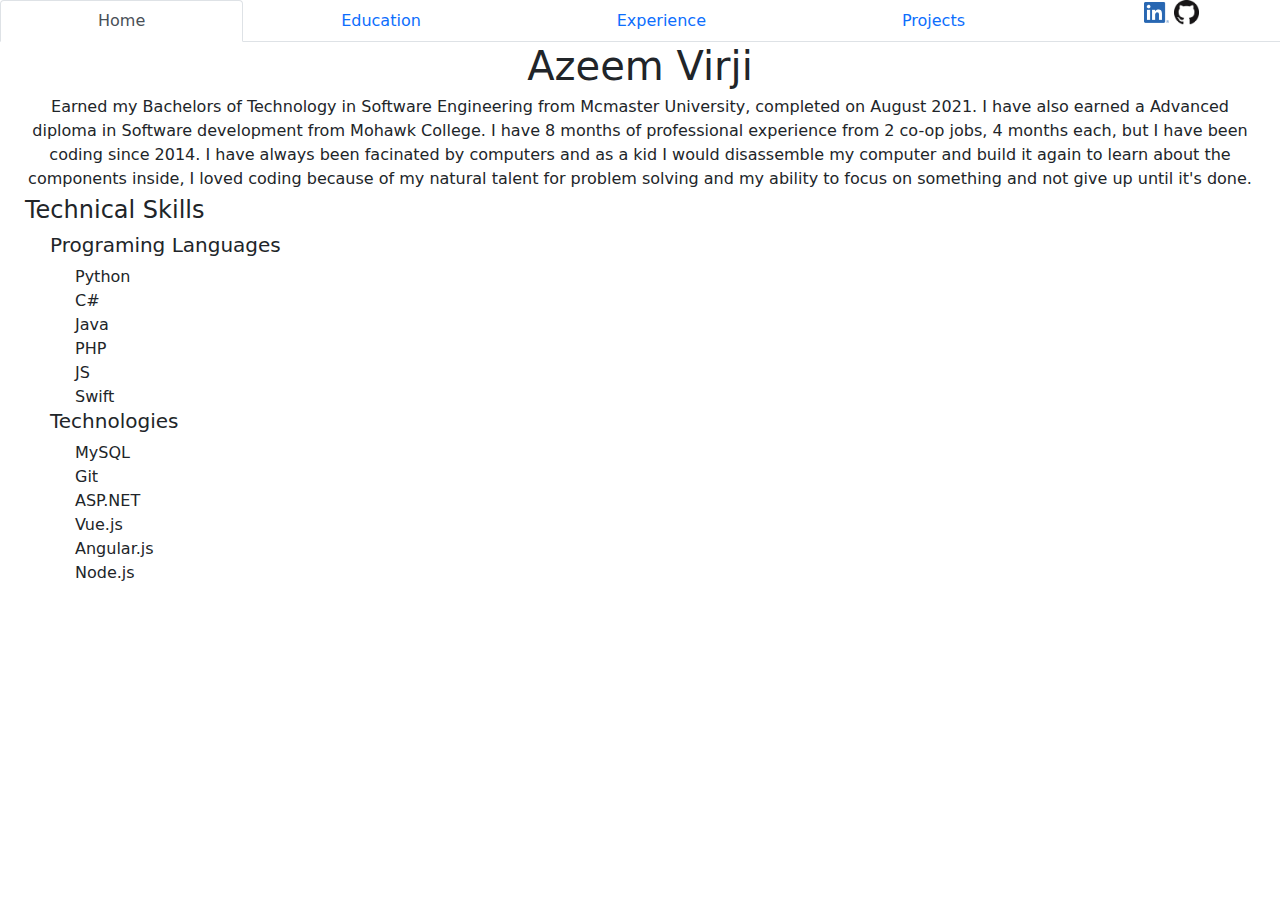
<file: index.html>
<!DOCTYPE html>
<html>
<head>
    <link rel="stylesheet" href="css/styles.css">
    <link rel="stylesheet" href="css/bootstrap.css">

    <script src="https://code.jquery.com/jquery-3.6.0.min.js"></script>
    <title>Azeem Virji</title>
</head>
<body>
    <div id="header">
        <ul class='nav nav-tabs nav-fill'>
            <li class='nav-item'><a class="nav-link active" href="index.html">Home</a></li>
            <li class='nav-item'><a class="nav-link" href="education.html">Education</a></li>
            <li class='nav-item'><a class="nav-link" href="experience.html">Experience</a></li>
            <li class='nav-item'><a class="nav-link" href="projects.html">Projects</a></li>
            <li class='nav-item'><a href='https://linkedin.com/in/avirji' target="_blank" rel="noopener noreferrer"><img src='images/linkedin.png' width='25' lenght='25'></a>  <a href='https://github.com/Azeemvirji' target="_blank" rel="noopener noreferrer"><img src='images/github.png' width='25' lenght='25'></a></li>
        </ul>
    </div>

    <h1 id='name'>Azeem Virji</h1>

    <p style="text-align: center; margin:5px; margin-left: 20px; margin-right: 20px;">Earned my Bachelors of Technology in Software Engineering from Mcmaster University, completed on August 2021. I have also earned a Advanced diploma in Software development from Mohawk College.
    I have 8 months of professional experience from 2 co-op jobs, 4 months each, but I have been coding since 2014. I have always been facinated by computers and as a kid I would disassemble my computer and build it again to learn about the components inside, 
    I loved coding because of my natural talent for problem solving and my ability to focus on something and not give up until it's done.</p>

    <h4 style="margin-left: 25px;">Technical Skills</h4>
        <h5 style="margin-left:50px;">Programing Languages</h5>
            <ul style="margin-left:75px;" class="list-group">
                <li>Python</li>
                <li>C#</li>
                <li>Java</li>
                <li>PHP</li>
                <li>JS</li>
                <li>Swift</li>
            </ul>
        <h5 style="margin-left:50px;">Technologies</h5>
            <ul style="margin-left:75px;" class="list-group">
                <li>MySQL</li>
                <li>Git</li>
                <li>ASP.NET</li>
                <li>Vue.js</li>
                <li>Angular.js</li>
                <li>Node.js</li>
            </ul>
</body>
</html>
</file>
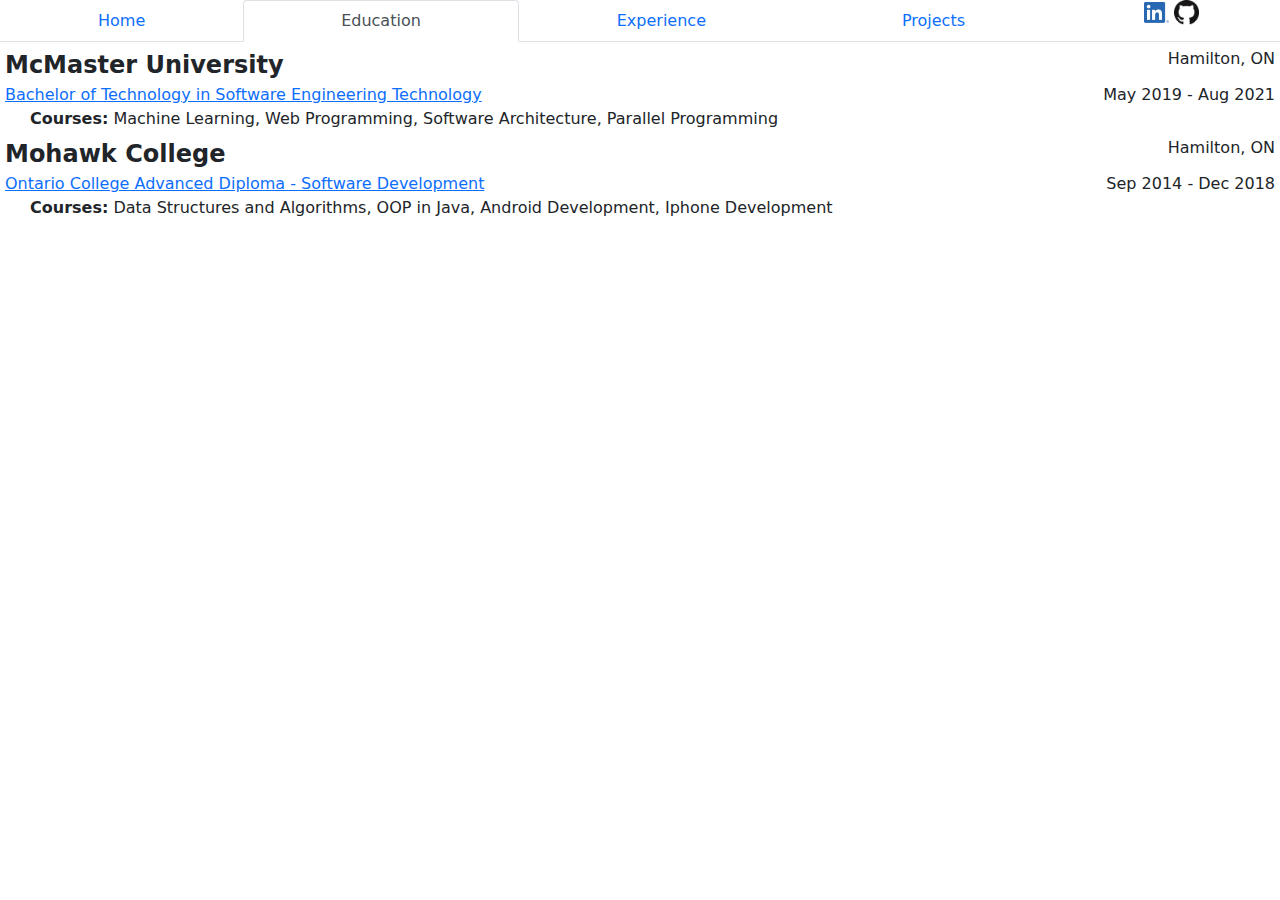
<file: education.html>
<!DOCTYPE html>
<html>
<head>
    <link rel="stylesheet" href="css/styles.css">
    <link rel="stylesheet" href="css/bootstrap.css">

    <script src="https://code.jquery.com/jquery-3.6.0.min.js"></script>
    <title>Azeem Virji</title>
</head>
<body>
    <div id="header">
        <ul class='nav nav-tabs nav-fill'>
            <li class='nav-item'><a class="nav-link" href="index.html">Home</a></li>
            <li class='nav-item'><a class="nav-link active" href="education.html">Education</a></li>
            <li class='nav-item'><a class="nav-link" href="experience.html">Experience</a></li>
            <li class='nav-item'><a class="nav-link" href="projects.html">Projects</a></li>
            <li class='nav-item'><a href='https://linkedin.com/in/avirji' target="_blank" rel="noopener noreferrer"><img src='images/linkedin.png' width='25' lenght='25'></a>  <a href='https://github.com/Azeemvirji' target="_blank" rel="noopener noreferrer"><img src='images/github.png' width='25' lenght='25'></a></li>
        </ul>
    </div>
    <div style="margin:5px">
      <span style="font-weight:bold; font-size:1.5em">McMaster University</span>
      <span style="float:right">Hamilton, ON</span><br/>
      <a href="https://www.eng.mcmaster.ca/sept/programs/degree-options/btech/software-engineering-technology"target="_blank" rel="noopener noreferrer">Bachelor of Technology in Software Engineering Technology</a>
      <span style="float:right">May 2019 - Aug 2021</span><br/>
      <span style="margin-left: 25px;"><span style="font-weight:bold;">Courses:</span> Machine Learning, Web Programming, Software Architecture, Parallel Programming</span>
    </div>

    <div style="margin:5px">
      <span style="font-weight:bold; font-size:1.5em">Mohawk College</span>
      <span style="float:right">Hamilton, ON</span><br/>
      <a href="https://www.mohawkcollege.ca/programs/technology/computer-systems-technology-software-development-559" target="_blank" rel="noopener noreferrer">Ontario College Advanced Diploma - Software Development</a>
      <span style="float:right">Sep 2014 - Dec 2018</span><br/>
      <span style="margin-left: 25px;"><span style="font-weight:bold;">Courses:</span> Data Structures and Algorithms, OOP in Java, Android Development, Iphone Development</span>
    </div>

</body>
</html>
</file>
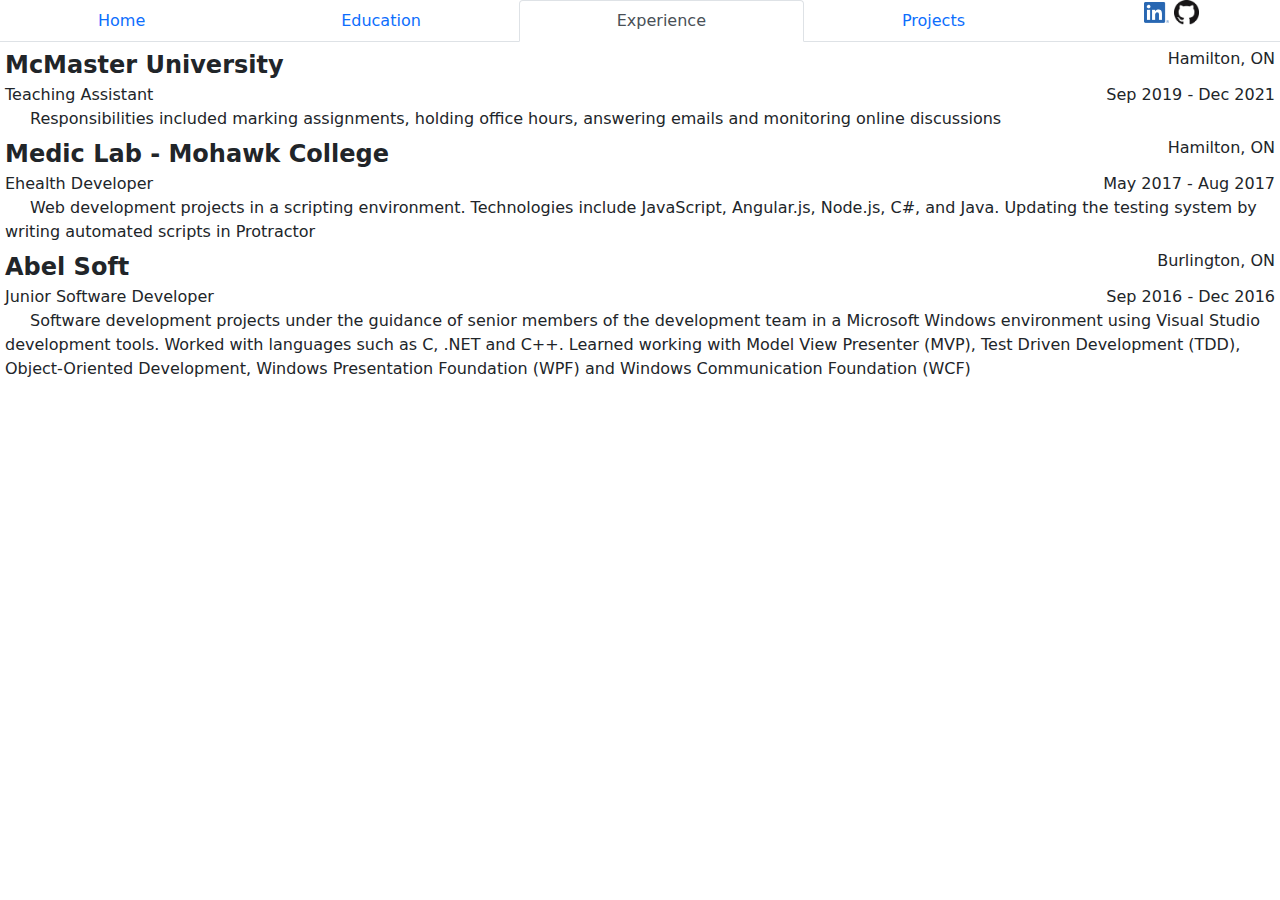
<file: experience.html>
<!DOCTYPE html>
<html>
<head>
    <link rel="stylesheet" href="css/styles.css">
    <link rel="stylesheet" href="css/bootstrap.css">

    <script src="https://code.jquery.com/jquery-3.6.0.min.js"></script>
    <title>Azeem Virji</title>
</head>
<body>
    <div id="header">
        <ul class='nav nav-tabs nav-fill'>
            <li class='nav-item'><a class="nav-link" href="index.html">Home</a></li>
            <li class='nav-item'><a class="nav-link" href="education.html">Education</a></li>
            <li class='nav-item'><a class="nav-link active" href="experience.html">Experience</a></li>
            <li class='nav-item'><a class="nav-link" href="projects.html">Projects</a></li>
            <li class='nav-item'><a href='https://linkedin.com/in/avirji' target="_blank" rel="noopener noreferrer"><img src='images/linkedin.png' width='25' lenght='25'></a>  <a href='https://github.com/Azeemvirji' target="_blank" rel="noopener noreferrer"><img src='images/github.png' width='25' lenght='25'></a></li>
        </ul>
    </div>

    <div style="margin:5px">
      <span style="font-weight:bold; font-size:1.5em">McMaster University</span>
      <span style="float:right">Hamilton, ON</span><br/>
      <span>Teaching Assistant</span>
      <span style="float:right">Sep 2019 - Dec 2021</span><br/>
      <span style="margin-left:25px;">Responsibilities included marking assignments, holding office hours, answering emails and monitoring online discussions</span>
    </div>

    <div style="margin:5px">
      <a href="https://www.mohawkcollege.ca/ideaworks/mhealth-ehealth-development-and-innovation-centre-medic" target="_blank" rel="noopener noreferrer" style="font-weight:bold; font-size:1.5em; text-decoration:none; color:inherit;">Medic Lab - Mohawk College</a>
      <span style="float:right">Hamilton, ON</span><br/>
      <span>Ehealth Developer</span>
      <span style="float:right">May 2017 - Aug 2017</span><br/>
      <span style="margin-left:25px;">Web development projects in a scripting environment. Technologies include JavaScript, Angular.js, Node.js, C#, and Java. Updating the testing system by writing automated scripts in Protractor</span>
    </div>

    <div style="margin:5px">
      <a href="https://www.abelsoft.com/" target="_blank" rel="noopener noreferrer" style="font-weight:bold; font-size:1.5em; text-decoration:none; color:inherit;">Abel Soft</a>
      <span style="float:right">Burlington, ON</span><br/>
      <span>Junior Software Developer</span>
      <span style="float:right">Sep 2016 - Dec  2016</span><br/>
      <span style="margin-left:25px;">Software development projects under the guidance of senior members of the development team in a Microsoft Windows environment using Visual Studio development tools. Worked with languages such as C, .NET and C++. Learned working with Model View Presenter (MVP), Test Driven Development (TDD), Object-Oriented Development, Windows Presentation Foundation (WPF) and Windows Communication Foundation (WCF)</span>
    </div>
</body>
</html>
</file>
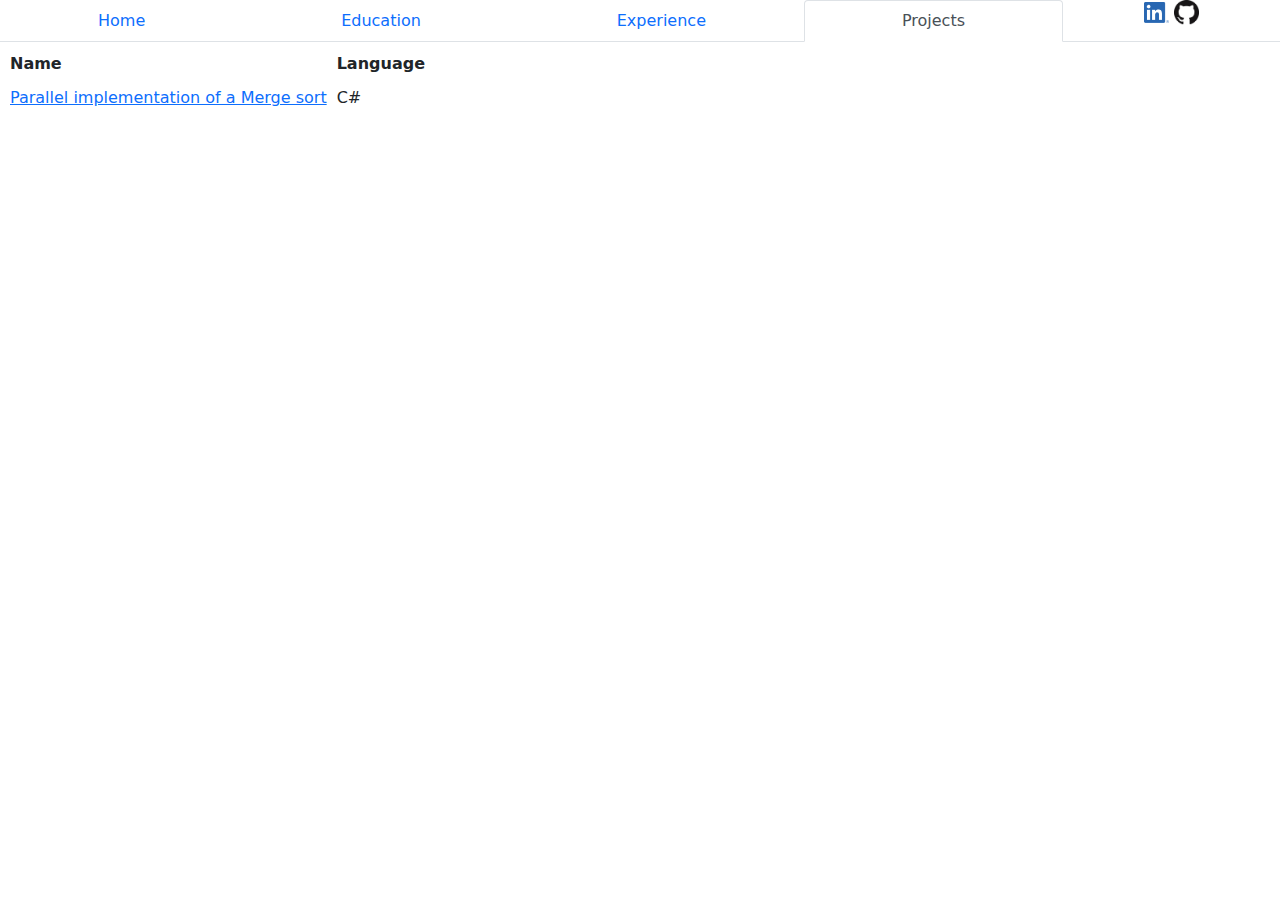
<file: projects.html>
<!DOCTYPE html>
<html>
<head>
    <link rel="stylesheet" href="css/styles.css">
    <link rel="stylesheet" href="css/bootstrap.css">

    <script src="https://code.jquery.com/jquery-3.6.0.min.js"></script>
    <title>Azeem Virji</title>
</head>
<body>
    <div id="header">
        <ul class='nav nav-tabs nav-fill'>
            <li class='nav-item'><a class="nav-link" href="index.html">Home</a></li>
            <li class='nav-item'><a class="nav-link" href="education.html">Education</a></li>
            <li class='nav-item'><a class="nav-link" href="experience.html">Experience</a></li>
            <li class='nav-item'><a class="nav-link active" href="projects.html">Projects</a></li>
            <li class='nav-item'><a href='https://linkedin.com/in/avirji' target="_blank" rel="noopener noreferrer"><img src='images/linkedin.png' width='25' lenght='25'></a>  <a href='https://github.com/Azeemvirji' target="_blank" rel="noopener noreferrer"><img src='images/github.png' width='25' lenght='25'></a></li>
        </ul>
    </div>
    <table>
    <tr><th>Name</th><th>Language</th></tr>
    <tr><td><a href="https://github.com/Azeemvirji/ParallelProject">Parallel implementation of a Merge sort<a></td><td>C#</td></tr>
    <table>

</body>
</html>
</file>
<file: css/styles.css>
#name,#info {
    text-align: center;
    margin: 0;
}

#nav{
    list-style-type: none;
    display: inline;
}

li {
    display: inline;
    float: left;
}

table, th, td{
  padding:5px;
  margin:5px;
}
</file>
